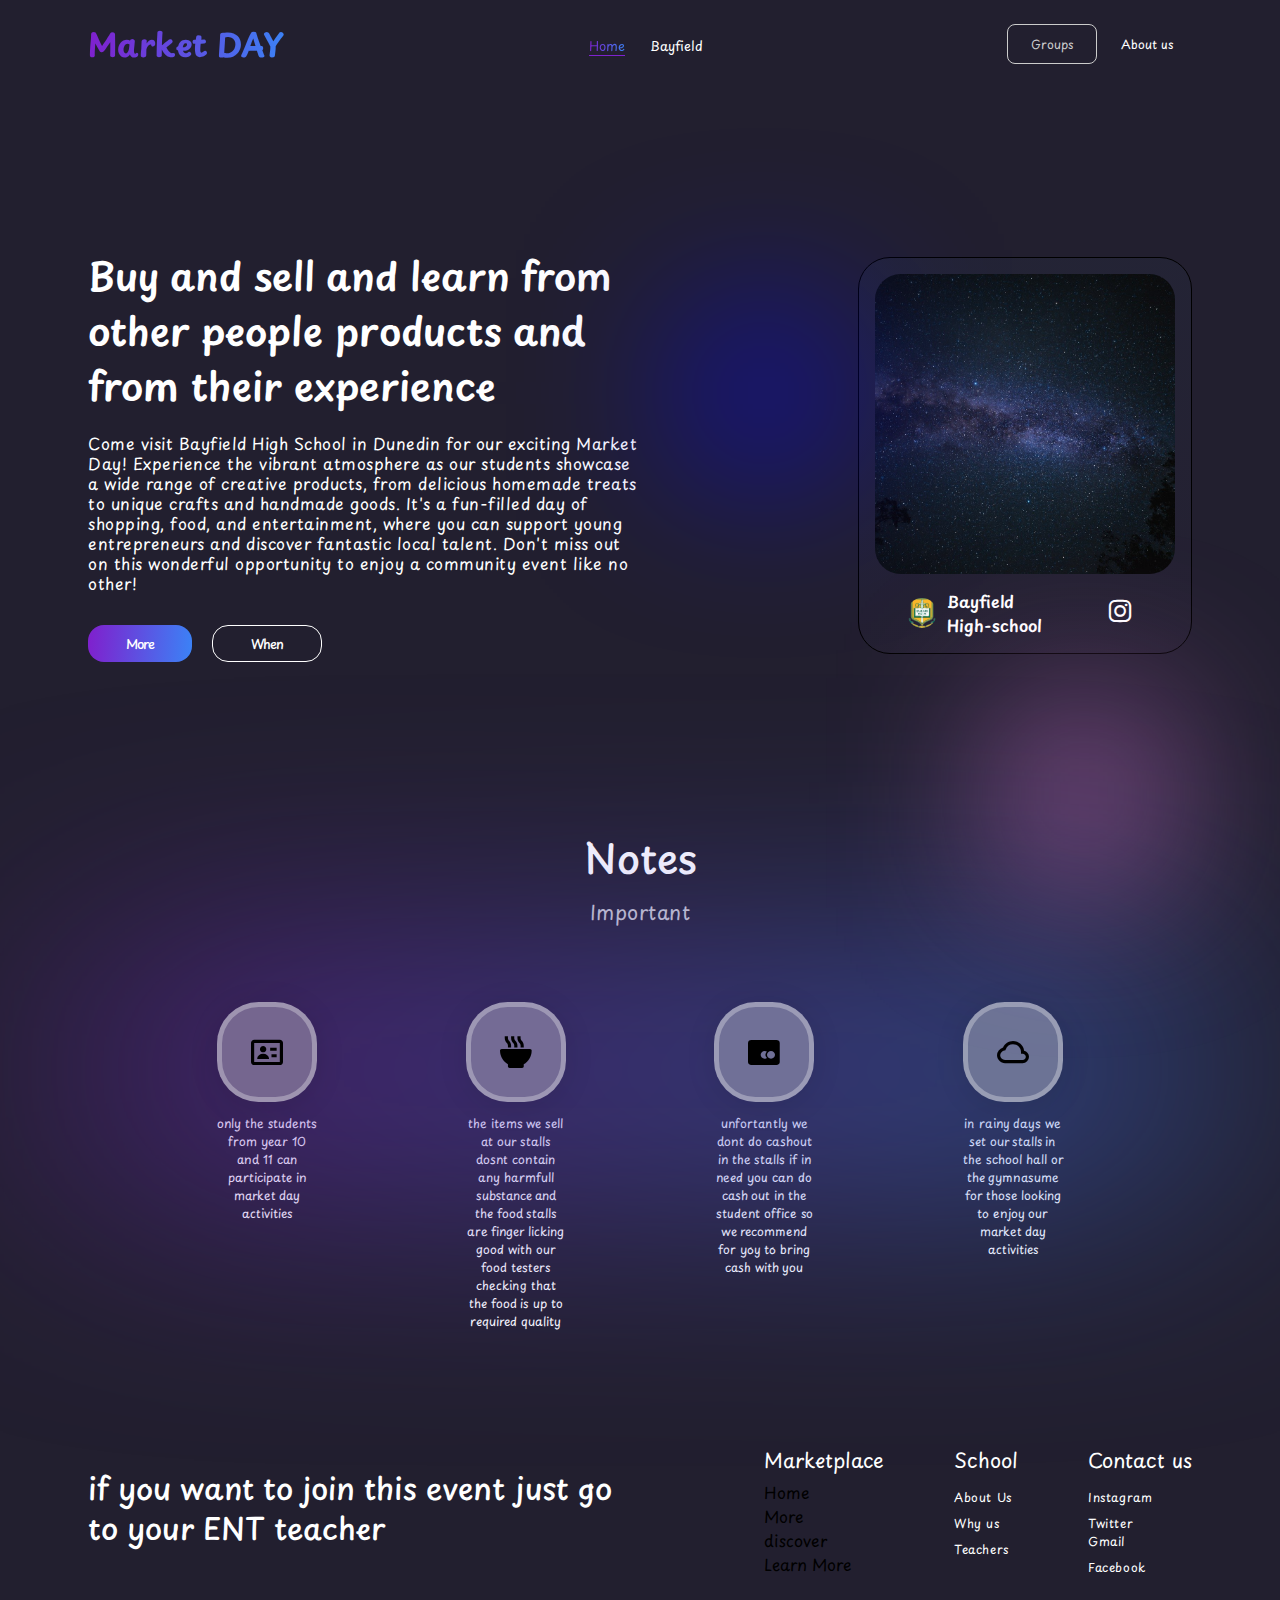
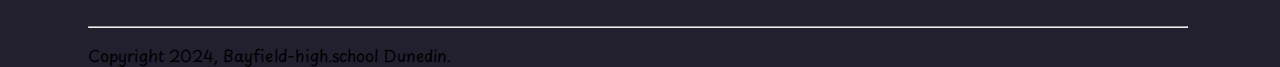
<file: index.html>
<!DOCTYPE html>
<html lang="en">
<head>
    <meta charset="UTF-8">
    <meta name="viewport" content="width=device-width, initial-scale=1.0">
    <link rel="stylesheet" href="vplus.css">
    <link href='https://unpkg.com/boxicons@2.1.4/css/boxicons.min.css' rel='stylesheet'>
    <meta name="keywords" content="Bayfield High School Market day, Market, Bayfield, Dunedin">
    <meta name="robots" content="index, follow">
    <link rel="icon" href="icons/new.webp">
    
    <title>Market DAY</title>
</head>
<body>



<div class="main">
    <!--Start the nav bar-->
    <div class="navbar">
        <a href="#" class="logo">Market DAY</a>
        <div class="nav-links">
            <span class="item selected">Home</span>
            <span  id="scroll" class="item ">
                <a class="nonew" style="text-decoration: none; color: #fff;" target="_blank" href="https://www.bayfield-high.school.nz/">Bayfield</a>
            </span>
        </div>
        <div class="nav-buttons" id="navMenu">
         <button class="nav-btn selected">Groups</button>
         <button class="nav-btn"> <a style="text-decoration: none; color: #fff;" href="https://www.bayfield-high.school.nz/general-information/" target="_blank">About us</button> </a>
        </div>
        
        <button class="toggler">
            <i class='bx bx-menu'></i>
        </button>
    </div>
    <!--END of the navbar-->

   <!--TOP container-->
   <div class="top-container">
    <div class="info-box">
        <p class="header">
            Buy and sell and learn from other people products and from their experience
        </p>
        <p class="info-text">
            Come visit Bayfield High School in Dunedin for our exciting Market Day! Experience the vibrant atmosphere
             as our students showcase
             a wide range of creative products, from delicious homemade treats
              to unique crafts and handmade goods. It's a fun-filled day of shopping,
               food, and entertainment, where you can support young entrepreneurs and discover
                fantastic local talent. Don't miss out on this wonderful opportunity
                 to enjoy a community event like no other!
        </p>
        <div class="info-buttons">
           <button class="info-btn selected">More</button>
           <button class="info-btn nav-btn ">
            <a class="when" style="text-decoration: none; color: white;" href="timer.html" target="_blank">When</a></button>
        </div>
    </div>
    <div class="nft-box">
        <img src="imgs\lole.jpg" alt="sky" class="nft-pic">
        <div class="nft-content">
            <div class="info">
                <img src="imgs/k.webp" alt="Bayfield" class="info-img">
                <div>
                    <p>
                        Bayfield
                    </p>
                    <p>
                        High-school 
                    </p>
                </div>
            </div>
            <div class="likes">
                <div class="icon-box">
                  <a style="color: #fff;" href="https://www.instagram.com/bay_library/" target="_blank">  <i class='bx bxl-instagram'></i> </a>
                </div>
            </div>
        </div>
    </div>
   </div>
   <!--END of Top container-->

   <!--Finally-->

   <div class="finally">
    <p class="header">Notes</p>
    <p  class="info-text">Important </p>

    <div class="items-box">
        <div class="item-container">
            <div class="item">
                <i style="color: black;" class='bx bx-id-card'></i>
            </div>
             <p style="margin-top: 12px ;">only the students from year 10 and 11 can participate in market day activities      </p>
        </div>

        <div class="item-container">
            <div class="item">
                <i style="color: black;" class='bx bxs-bowl-hot'></i>
            </div>
            <p style="margin-top: 12px;">the items we sell at our stalls dosnt contain any harmfull substance and the food stalls are finger licking good with our food testers checking that the food is up to required quality</p>
        </div>
        <div class="item-container">
            <div class="item">
                <i style="color: black;" class='bx bxs-credit-card-alt'></i>
            </div>
            <p style="margin-top: 12px;">unfortantly we dont do cashout in the stalls if in need you can do cash out in the student office so we recommend for yoy to bring cash with you
            </p>
        </div>
        <div class="item-container">
            <div class="item">
                <i style="color: black;" class='bx bx-cloud'></i>
            </div>
            <p style="margin-top: 12px; display: flex; outline: 2px;">in rainy days we set our stalls in the school hall or the gymnasume for those looking to enjoy our market day activities </p>
        </div>
    </div>

</div>

<!--End of Finally-->

<!-- Footer -->
 <div class="footer">
    <div  class="footer-header">
        if you want to  join this event just go to your ENT teacher
    </div>
    <div color: white class="footer-links">
        <div class="link">
            <h5>Marketplace</h5>
            <p>Home</p>
            <p>More</p>
            <p>discover</p>
            <p>Learn More</p>
        </div>
        <div class="link">
            <h5>School</h5>
            <a style="text-decoration: none; color: #fff; display: flex; margin-top: 8px;" href="https://www.bayfield-high.school.nz/general-information/" target="_blank">About Us</a>
            <a style="text-decoration: none; color: #fff; display: flex; margin-top: 8px;" href="https://www.bayfield-high.school.nz/why-bayfield/" target="_blank">Why us</a>
            <a style="text-decoration: none; color: #fff; display: flex; margin-top: 8px;" href="https://www.bayfield-high.school.nz/our-people/" target="_blank">Teachers</a>
        </div>
        <div class="link">
            <h5>Contact us</h5>
            <a style="text-decoration: none; color: #fff; display: flex; margin-top: 8px;" href="https://www.instagram.com/bay_library/" target="_blank">Instagram</a>
            <a style="text-decoration: none; color: #fff; display: flex; margin-top: 8px;" href="https://x.com/BayfieldHigh/media" target="_blank">Twitter</a>
            <a style="text-decoration: none; display: flex; color: #fff;" href="mailto:btownsend@bayfield-high.school.nz" target="_blank">Gmail</a>
            <a style="text-decoration: none; color: #fff; display: flex; margin-top: 8px;" href="https://www.facebook.com/search/top?q=bayfield%20high%20school" target="_blank">Facebook</a>
        </div>
       
    </div>
    
 </div>
<!--END of footer-->
<hr class="ho" align="center" width="1100px">
<div class="copyright">
    <p>Copyright 2024, Bayfield-high.school Dunedin.</p>
</div>


</div>


    <script src="index.js"></script>
</body>

</html>
</file>
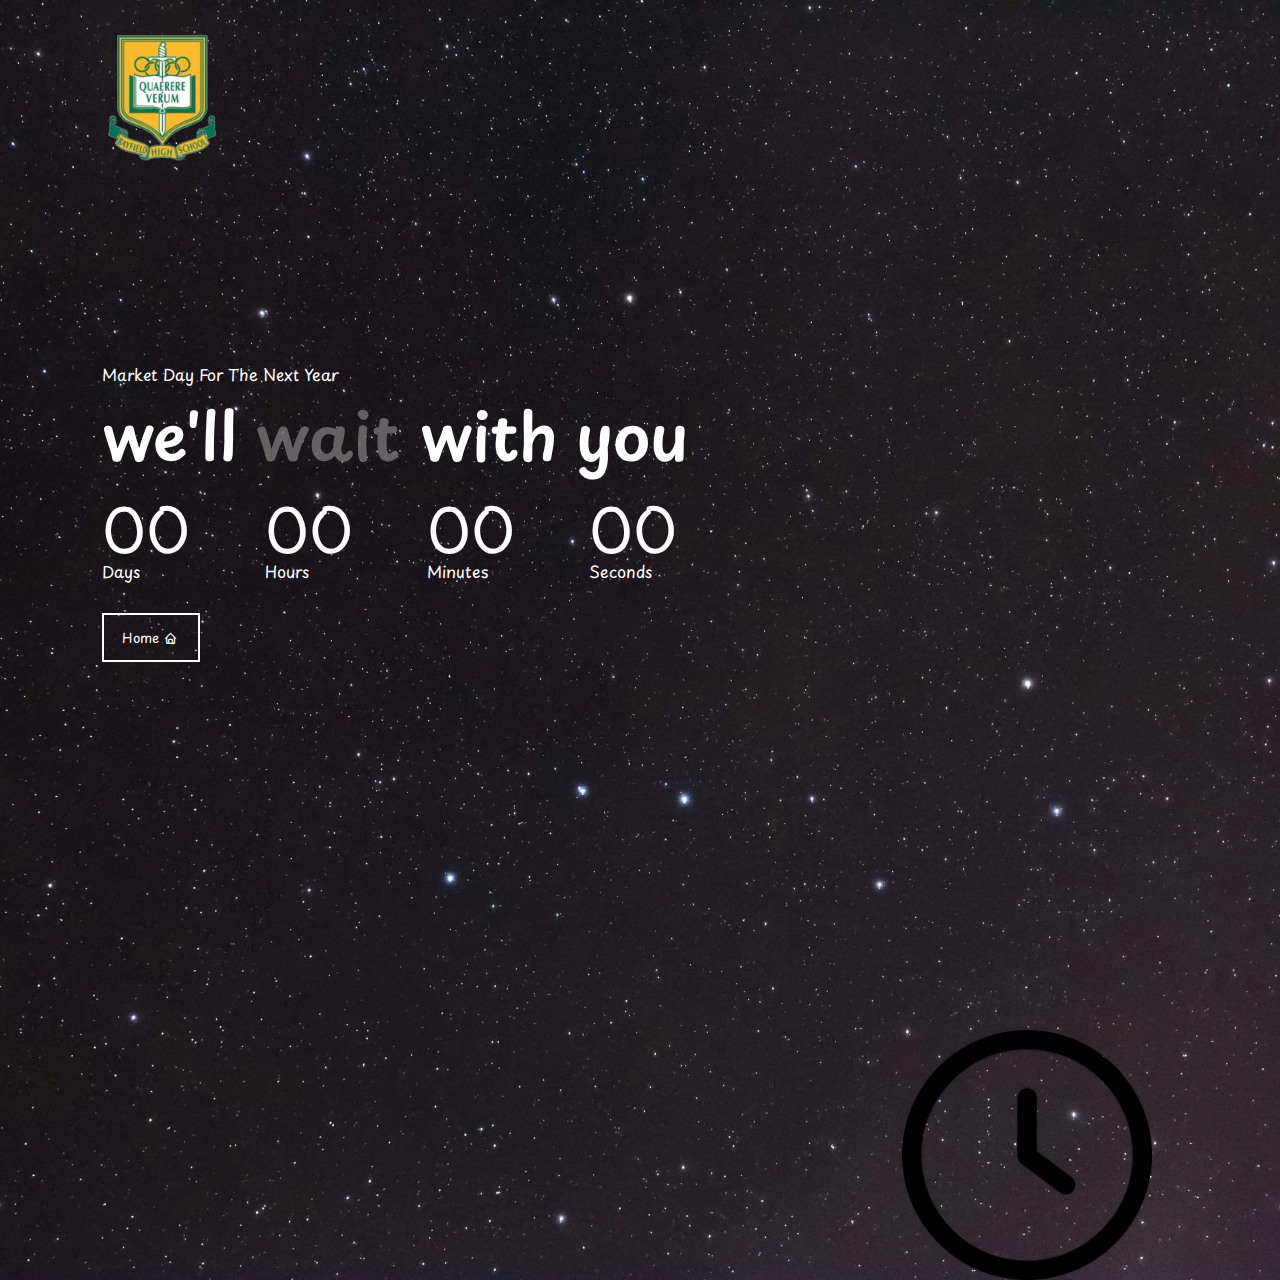
<file: timer.html>
<!DOCTYPE html>
<html lang="en">
<head>
    <meta charset="UTF-8">
    <meta name="viewport" content="width=device-width, initial-scale=1.0">
    <link rel="stylesheet" href="timer.css">
    <link href='https://unpkg.com/boxicons@2.1.4/css/boxicons.min.css' rel='stylesheet'>
    <link style="width: 32px; hight: 32px;" rel="icon" href="imgs/logo0.png">
    <title>Timer</title>
</head>
<body>
    <div class="container">
     <img src="imgs/k.webp" class="logo">

     <div class="content">
        <p>Market Day For The Next Year </p>
        <h1>we'll  <span> wait</span> with you</h1>
        <div class="wait">
            <div>
                <p id="days">00</p>
                <span>Days</span>
            </div>
            <div>
                <p id="hours">00</p>
                <span>Hours</span>
            </div>
            <div>
                <p id="minutes">00</p>
                <span>Minutes</span>
            </div>
            <div>
                <p id="seconds">00</p>
                <span>Seconds</span>
            </div>
        </div>
        <button type="button">
         <a style="display: flex; text-decoration: none; color: #fff;" href="index.html" target="_blank">Home <i style="margin-top: 5px;" class='bx bx-home' ></i> </a>
        </button>
    </div>
    <img src="imgs/clock.png" class="clock">
    </div>




<script>
 
 
 // تحديد التاريخ المستهدف (25 سبتمبر 2025)
 var countDownDate = new Date("Sep 25, 2025 00:00:00").getTime();

// تحديث العد التنازلي كل ثانية
var x = setInterval(function() {

    // الحصول على الوقت الحالي
    var now = new Date().getTime();

    // حساب المسافة الزمنية بين الآن والتاريخ المستهدف
    var distance = countDownDate - now;

    // حساب الأيام، الساعات، الدقائق، والثواني
    var days = Math.floor(distance / (1000 * 60 * 60 * 24));
    var hours = Math.floor((distance % (1000 * 60 * 60 * 24)) / (1000 * 60 * 60));
    var minutes = Math.floor((distance % (1000 * 60 * 60)) / (1000 * 60));
    var seconds = Math.floor((distance % (1000 * 60)) / 1000);

    // عرض القيم في HTML
    document.getElementById("days").innerHTML = days;
    document.getElementById("hours").innerHTML = hours;
    document.getElementById("minutes").innerHTML = minutes;
    document.getElementById("seconds").innerHTML = seconds;

    // عند انتهاء العد التنازلي
    if (distance < 0) {
        clearInterval(x);
        document.getElementById("days").innerHTML = "00";
        document.getElementById("hours").innerHTML = "00";
        document.getElementById("minutes").innerHTML = "00";
        document.getElementById("seconds").innerHTML = "00";
    }
}, 1000);
</script>

</body>
</html>
</file>
<file: vplus.css>
@import url('https://fonts.googleapis.com/css2?family=Playpen+Sans:wght@100..800&display=swap');

*{
    margin: 0;
    padding: 0;
    box-sizing: border-box;
    font-family: 'Playpen Sans', sans-serif;
}

body{
    background-color: #252954;
}

.main .nonew{
    text-decoration: none;
    color: white;
    position: relative;
    
}
.main .nonew::after{
    content: "";
    position: absolute; 
    color: black;
    top: 0;
    left: 0;
    width: 100%;
    hight: 2px;
    transform: ScaleX(0);
    transition: transform 0.6s ease-in-out;
}
.main .nonew:hover{
    color: white;
}
.main .nonew::after:hover{
    transform: ScaleX(1);
}

.main{
    padding: 0 88px;
    position: relative;
    overflow-x: hidden;
    background-color: #221f2f;
}

.main::before{
    content: " ";
    position: absolute;
    width: 120px;
    height: 120px;
    left: 55%;
    top: 20%;
    background-color: blue;
    filter: blur(90px);
}

.main::after{
    content: " ";
    position: absolute;
    width: 120px;
    height: 120px;
    left: 80%;
    top: 44%;
    background-color: violet;
    filter: blur(90px);
}

.main .navbar{
    display: flex;
    align-items: center;
    justify-content: space-between;
    padding: 20px 0;
}

.navbar .toggler{
    font-size: 2rem;
    color: #c5c3c3;
    background-color: transparent;
    cursor: pointer;
    border: none;
    display: none;
}

.navbar .nav-btn{
    cursor: pointer;
    background-color: transparent;
    border: none;
    width: 90px;
    height: 40px;
    color: #ccc ;
    font-size: 12px;
}

.navbar .nav-btn.selected{
    border: 1px solid #ccc;
    border-radius: 8px;
}

.navbar .logo{
    background:  linear-gradient(95deg, #7e22ce 3.2%, #3b82f6 99.5%);
    background-clip: text;
    -webkit-background-clip: text;
    -webkit-text-fill-color: transparent;
    font-weight: 700;
    font-size: 32px;
}

.navbar .item{
    font-size: 13px;
    color: #ccc;
    cursor: pointer;
}

.navbar .item.selected{
    background: linear-gradient(95deg, #7e22ce 3.2%, #3b82f6 99.5%);
    background-clip: text;
    -webkit-background-clip: text;
    -webkit-text-fill-color: transparent;
    border-bottom: 1px solid #7e22ce;
}

.navbar .item:not(:last-child){
    margin-right: 20px;
}

.navbar .nav-buttons.active{
    transition: all 0.3s ease;
    opacity: 1;
}

.main .top-container {
    display: flex;
    align-items: center;
    justify-content: space-between;
    margin-top: 10rem;
}

.top-container .info-box{
    max-width: 50%;
    animation: toRight 0.8s;
}

.top-container .header{
    margin: 0;
    color: #fff;
    font-size: 2.4rem;
    font-weight: 600;
    line-height: 55px;
}

.top-container .info-text{
    margin: 20px 0 32px;
    color: #fff;
    font-size: 16px;
    line-height: 20px;
    letter-spacing: 0.5px;
}

.top-container .info-buttons{
    display: flex;
}
.top-container .info-buttons .when{
    color: white;
    transition: all 0.4s ease
}

.top-container .info-buttons .when:hover{
    color: #000;
    
}

.top-container .info-btn{
    cursor: pointer;
    padding: 8px 38px;
    border-radius: 16px;
    font-weight: 500;
    font-size: 13px;
    letter-spacing: -1px;
    color: #fff;
}

.top-container .info-btn.nav-btn{
    margin-left: 20px;
    background-color: transparent;
    border: 1px solid #fff;
}

.top-container .info-btn.selected{
    border: none;
    background: linear-gradient(95deg, #7e22ce 3.2%, #3b82f6 99.5%);
}

.top-container .nft-box{
    padding: 16px;
    border: 1px solid #000;
    background: linear-gradient(170deg, rgba(52, 93, 129, 0.08) 1.85%,
   rgba(57, 46, 75, 0.08) 98%);
   border-radius: 2rem;
   animation: toLeft 0.8s;
}

.top-container .nft-pic{
    object-fit: cover;
    width: 300px;
    height: 300px;
    border-radius: 1.6rem;
}

.top-container .nft-box .nft-content{
    display: flex;
    align-items: center;
    justify-content: space-around;
    margin-top: 10px;
}

.top-container .nft-box .info, .top-container .nft-box .likes{
    display: flex;
    align-items: center;
    color: #fff;
    font-weight: 600;
    font-size: 16px;
}

.top-container .nft-box .info-img{
    object-fit: cover;
    flex-shrink: 0;
    width: 30px;
    height: 30px;
    border-radius: 50%;
    margin-right: 10px;
}

.top-container .nft-box .likes .icon-box{
    display: flex;
    align-items: center;
    font-size: 15px;
}


.top-container .nft-box .likes .icon-box .bx{
    font-size: 30px;
    margin-right: 8px;
}

.finally{
    margin-top: 10rem;
    display: flex;
    flex-direction: column;
}

.finally .header{
    align-self: center;
    color: #fff;
    font-weight: 500;
    font-size: 40px;
    line-height: 72px;
}

.finally .info-text{
    align-self: center;
    color: #ccc;
    font-weight: 400;
    font-size: 20px;
    line-height: 36px;
    letter-spacing: 0.5px;
}


.finally .items-box{
    padding: 60px 80px;
    position: relative;
    display: grid;
    grid-template-columns: auto auto auto auto;
    gap: 25px 50px;
    justify-content: space-around;
}

.finally .items-box::before{
    content: "";
    position: absolute;
    width: 100%;
    height: 120px;
    top: 80px;
    background: linear-gradient(95deg, #7e22ce 3.2%, #3b82f6 99.5%);
    filter: blur(140px);
}

.finally .items-box .item-container{
    width: 100px;
    margin-top: 12px;
    text-align: center;
    font-size: 12px;
    color: #fff;
}

.finally .items-box .item-container .item{
    display: flex;
    align-items: center;
    justify-content: center;
    width: 100px;
    height: 100px;
    border: 5px solid rgba(255, 255, 255, 0.3);
    border-radius: 2.6rem;
    box-shadow: 0 4px 30px rgba(0, 0, 0, 0.1);
    background: rgba(255, 255, 255, 0.3);
    backdrop-filter: blur(90px);
}


.finally .items-box .item-container .item .bx{
    font-size: 38px;
    color: #ccc;
}


.main .footer{
    margin: 50px 0;
    display: flex;
    align-items: center;
    justify-content: space-between;
}

.main .copyight{
    padding-bottom: 25px;
    border-top: 1px solid #ccc;
}

.main .footer .footer-header{
    max-width: 50%;
    font-weight: 500;
    font-size: 30px;
    line-height: 40px;
    color: #fff;
}


.main .footer .footer-links{
    display: flex;
}

.main .footer .footer-links .link{
    margin-left: 70px;
}

.main .footer .footer-links .link h5{
    font-weight: 400;
    font-size: 20px;
    line-height: 40px;
    color: #fff;
}

.ho{
    margin-bottom: 15px;
}

.main .footer .footer-links .link a{
    font-size: 12px;
    line-height: 18px;
    letter-spacing: 0.05em;
    color: #ccc;
}

.copyight{
    font-size: 12px;
    line-height: 36px;
    color: #afafaf;
}

@media screen  and (max-width: 1040px ) {
    .top-container{
        flex-direction: column;
    }

    .top-container .info-box{
        max-width: none;
        margin: 60px 0;
    }


    .top-container .nft-box{
        display:none;

    }


    .main .footer{
        flex-direction: column;
    }


    .main .footer .footer-header{
        max-width: 80%;
        margin-bottom: 38px;
        text-align: center;
    }


    .main .footer .footer-links .link:first-child{
        margin: 0;
    }
}


@media screen and (max-width: 925px) {
    .navbar .nav-links{
        display: none;
    }

    .navbar .nav-buttons{
        opacity: 0;
    }

    .navbar .toggler{
        display: flex !important;
        align-items: center;
    }

    .finally .info-text{
        text-align: center;
    }

    .finally .items-box{
        display: grid;
        grid-template-columns: auto auto;
        justify-content: space-between;
        padding: 50px 0;
    }


    .finally .items-box::before{
        height: 200px;
        top: 90px;
        filter: blur(120px);
    }
}

@media screen and (max-width: 700px) {
    .top-container{
        margin-top: 4rem !important;
    }

    .top-container .info-box{
        max-height: none;
        max-width: none;
        margin-bottom: 4rem;
    }

    .top-container .nft-box{
        display: block;
        max-height: none ;
        max-width: none;
    }
}


@media screen and (max-width: 600px) {
    .main{
        padding: 0 40px
    }


    .footer .footer-header{
        font-size: 20px;
        line-height: 30px;
        max-width: 100%;
        margin-bottom: 30px;
        text-align: center;
    }

    .footer .footer-links{
        justify-content: space-between;
        width: 100%;
    }


    .footer .footer-links .link{
        margin-left: 20px;
    }

    .footer .footer-links .link h5{
        font-size: 15px;
        line-height: 35px;
    }

    .footer .footer-links .link a{
        font-size: 11px;
        line-height: 18px;
    }


}


@keyframes toRight{
    from{
        transform: translateX(-700px);
    }
    to{
        transform: translateX(0px);
    }
}

@keyframes toLeft{
    from{
        transform: translateX(550px);
    }
    to{
        transform: translateX(0px);
    }
}
</file>
<file: timer.css>
@import url('https://fonts.googleapis.com/css2?family=Playpen+Sans:wght@100..800&display=swap');
*
{
    margin: 0;
    padding: 0;
    font-family: 'Playpen Sans',sans-serif ;
    box-sizing: border-box;
}

.container{
    width: 100vw;
    height: 100vw;
    background-image: url('imgs/ug.webp');
    background-position: center;
    background-size: cover;
    padding: 0 8%;
    position: relative;
}

.logo{
    width: 120px;
    padding: 20px 0;
    cursor: pointer;
}

.content{
    top: 40%;
    position: absolute;
    transform: translateY(-50%);
    color:#fff;
}
.content h1{
    font-size: 64px;
    font-weight: 600;
}

.content h1 span{
    color: rgba(131, 127, 127, 0.719);
}
.content button{
    background: transparent;
    border: 2px solid #fff;
    outline: none;
    padding: 12px 18px;
    color: #fff;
    cursor: pointer;
    display: flex;
    align-items: center;
    margin-top: 30px ;
}
.content button .bx{
    width: 20px;
    margin-left: 1px;

}

.wait{
    display: flex;
    justify-content: space-between;
}

.wait div{
    flex-basis: 100px;

}

.wait div p{
    font-size: 60px;
    margin-bottom: -14px; 
}

.clock{
    width: 250px;
    position: absolute;
    right: 10%;
    bottom: 0;
    animation: clock 4s linear infinite;

}
@keyframes clock{
    0%{
        bottom: 0;
        opacity: 0;
        transform: translateX(-36deg);
    }
    100%{
        bottom: 105%;
        opacity: 1;
        transform: translateX(36deg);
    }
}
</file>
